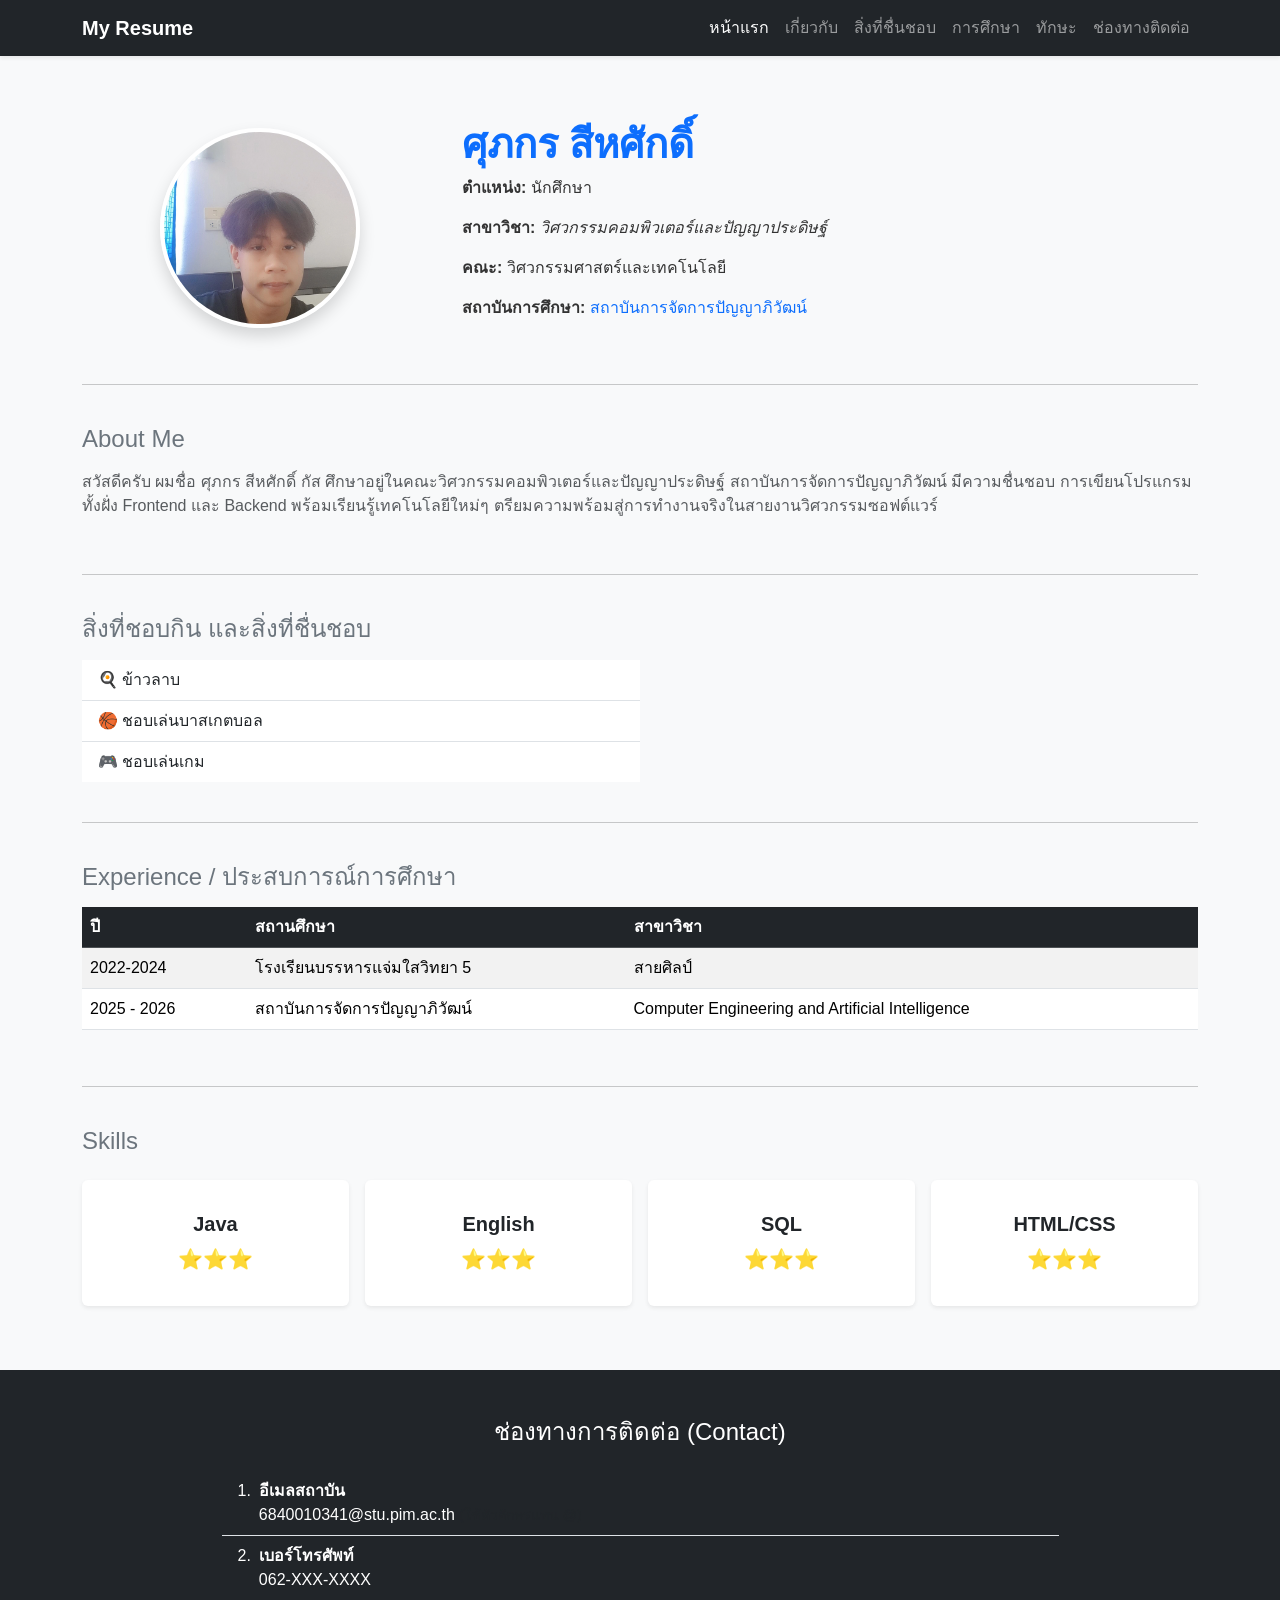
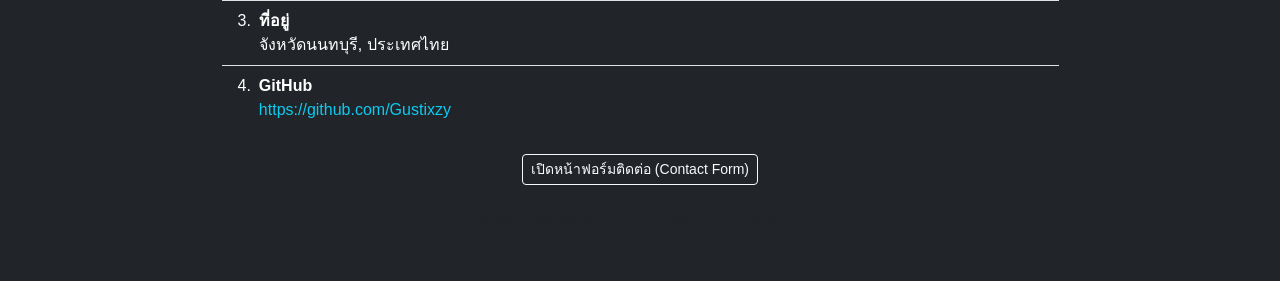
<file: index.html>
<!DOCTYPE html>
<html lang="th">
<head>
    <meta charset="UTF-8">
    <meta name="viewport" content="width=device-width, initial-scale=1.0">
    <title>Resume - ศุภกร สีหศักดิ์</title>
    
    <link href="https://cdn.jsdelivr.net/npm/bootstrap@5.3.0/dist/css/bootstrap.min.css" rel="stylesheet">
    
    <link rel="stylesheet" href="style.css">
</head>
<body data-bs-spy="scroll" data-bs-target="#navbar-example" data-bs-offset="70">

  
    <nav id="navbar-example" class="navbar navbar-expand-lg navbar-dark bg-dark fixed-top shadow-sm">
        <div class="container">
            <a class="navbar-brand fw-bold" href="#profile">My Resume</a>
            <button class="navbar-toggler" type="button" data-bs-toggle="collapse" data-bs-target="#navbarNav" aria-controls="navbarNav" aria-expanded="false" aria-label="Toggle navigation">
                <span class="navbar-toggler-icon"></span>
            </button>
            <div class="collapse navbar-collapse justify-content-end" id="navbarNav">
                <ul class="navbar-nav">
                    <li class="nav-item"><a class="nav-link" href="#profile">หน้าแรก</a></li>
                    <li class="nav-item"><a class="nav-link" href="#about">เกี่ยวกับ</a></li>
                    <li class="nav-item"><a class="nav-link" href="#likes">สิ่งที่ชื่นชอบ</a></li>
                    <li class="nav-item"><a class="nav-link" href="#education">การศึกษา</a></li>
                    <li class="nav-item"><a class="nav-link" href="#skills">ทักษะ</a></li>
                    <li class="nav-item"><a class="nav-link" href="#contact">ช่องทางติดต่อ</a></li>
                </ul>
            </div>
        </div>
    </nav>

    <main class="container my-5 pt-5">
        
       
        <section id="profile" class="row align-items-center py-4">
            <div class="col-md-4 text-center mb-4 mb-md-0">
               
                <img src="Gus.jpg" alt="รูปโปรไฟล์" class="img-fluid rounded-circle profile-img shadow">
            </div>
            <div class="col-md-8">
               
                <h1 class="fw-bold text-primary">ศุภกร สีหศักดิ์</h1>
                <p><strong>ตำแหน่ง:</strong> นักศึกษา </p>
              
                <p><strong>สาขาวิชา:</strong> <em>วิศวกรรมคอมพิวเตอร์และปัญญาประดิษฐ์</em></p>
             
                <p><strong>คณะ:</strong> วิศวกรรมศาสตร์และเทคโนโลยี</p>
                
                <p><strong>สถาบันการศึกษา:</strong> <a href="http://pim.ac.th" target="_blank" class="text-decoration-none">สถาบันการจัดการปัญญาภิวัฒน์</a></p>
            </div>
        </section>

        <hr class="my-4">

     
        <section id="about" class="py-3">
            <h2 class="h4 text-secondary mb-3">About Me</h2>
         
            <p class="lead fs-6 text-muted">
                สวัสดีครับ ผมชื่อ ศุภกร สีหศักดิ์ กัส ศึกษาอยู่ในคณะวิศวกรรมคอมพิวเตอร์และปัญญาประดิษฐ์ สถาบันการจัดการปัญญาภิวัฒน์ มีความชื่นชอบ การเขียนโปรแกรมทั้งฝั่ง Frontend และ Backend พร้อมเรียนรู้เทคโนโลยีใหม่ๆ ตรียมความพร้อมสู่การทำงานจริงในสายงานวิศวกรรมซอฟต์แวร์
            </p>
        </section>

        <hr class="my-4">

        
        <section id="likes" class="py-3">
            <h2 class="h4 text-secondary mb-3">สิ่งที่ชอบกิน และสิ่งที่ชื่นชอบ</h2>
            <ul class="list-group list-group-flush w-50">
                <li class="list-group-item">🍳 ข้าวลาบ </li>
                <li class="list-group-item">🏀 ชอบเล่นบาสเกตบอล</li>
                <li class="list-group-item">🎮 ชอบเล่นเกม </li>
            </ul>
        </section>

        <hr class="my-4">

        
        <section id="education" class="py-3">
            <h2 class="h4 text-secondary mb-3">Experience / ประสบการณ์การศึกษา</h2>
            <div class="table-responsive">
                <table class="table table-striped table-hover align-middle">
                    <thead class="table-dark">
                        <tr>
                            <th>ปี</th>
                            <th>สถานศึกษา</th>
                            <th>สาขาวิชา</th>
                        </tr>
                    </thead>
                    <tbody>
                        <tr>
                            <td>2022-2024</td>
                            <td>โรงเรียนบรรหารแจ่มใสวิทยา 5</td>
                            <td>สายศิลป์</td>
                        </tr>
                        <tr>
                            <td>2025 - 2026</td>
                            <td>สถาบันการจัดการปัญญาภิวัฒน์</td>
                            <td>Computer Engineering and Artificial Intelligence</td>
                        </tr>
                    </tbody>
                </table>
            </div>
        </section>

        <hr class="my-4">

      
        <section id="skills" class="py-3">
            <h2 class="h4 text-secondary mb-4">Skills</h2>
            <div class="row g-3">
                
                <div class="col-12 col-sm-6 col-lg-3">
                    <div class="card h-100 shadow-sm border-0 text-center p-3">
                        <div class="card-body">
                            <h5 class="card-title fw-bold">Java</h5>
                            <p class="card-text text-warning fs-5">⭐⭐⭐</p>
                        </div>
                    </div>
                </div>
               
                <div class="col-12 col-sm-6 col-lg-3">
                    <div class="card h-100 shadow-sm border-0 text-center p-3">
                        <div class="card-body">
                            <h5 class="card-title fw-bold">English</h5>
                            <p class="card-text text-warning fs-5">⭐⭐⭐</p>
                        </div>
                    </div>
                </div>
              
                <div class="col-12 col-sm-6 col-lg-3">
                    <div class="card h-100 shadow-sm border-0 text-center p-3">
                        <div class="card-body">
                            <h5 class="card-title fw-bold">SQL</h5>
                            <p class="card-text text-warning fs-5">⭐⭐⭐</p>
                        </div>
                    </div>
                </div>
               
                <div class="col-12 col-sm-6 col-lg-3">
                    <div class="card h-100 shadow-sm border-0 text-center p-3">
                        <div class="card-body">
                            <h5 class="card-title fw-bold">HTML/CSS</h5>
                            <p class="card-text text-warning fs-5">⭐⭐⭐</p>
                        </div>
                    </div>
                </div>
            </div>
        </section>

    </main>

   
    <footer id="contact" class="bg-dark text-white mt-5 py-5">
        <div class="container">
            <h2 class="h4 mb-4 text-center">ช่องทางการติดต่อ (Contact)</h2>
            
            <ol class="list-group list-group-numbered list-group-flush w-75 mx-auto mb-4">
                <li class="list-group-item bg-dark text-white d-flex justify-content-between align-items-start">
                    <div class="ms-2 me-auto">
                        <div class="fw-bold">อีเมลสถาบัน</div>
                   
                        6840010341@stu.pim.ac.th <small class="text-muted">(ใช้ตัวอักษรแทน @)</small>
                    </div>
                </li>
                <li class="list-group-item bg-dark text-white d-flex justify-content-between align-items-start">
                    <div class="ms-2 me-auto">
                        <div class="fw-bold">เบอร์โทรศัพท์</div>
                        
                        062-XXX-XXXX
                    </div>
                </li>
                <li class="list-group-item bg-dark text-white d-flex justify-content-between align-items-start">
                    <div class="ms-2 me-auto">
                        <div class="fw-bold">ที่อยู่</div>
                       
                        จังหวัดนนทบุรี, ประเทศไทย
                    </div>
                </li>
                <li class="list-group-item bg-dark text-white d-flex justify-content-between align-items-start">
                    <div class="ms-2 me-auto">
                        <div class="fw-bold">GitHub</div>
                        <a href="https://github.com/Gustixzy" target="_blank" class="text-info text-decoration-none">https://github.com/Gustixzy</a>
                    </div>
                </li>
            </ol>
            <div class="text-center">
                <a href="contact.html" class="btn btn-outline-light btn-sm">เปิดหน้าฟอร์มติดต่อ (Contact Form)</a>
            </div>
            <p class="text-center text-muted mt-4 mb-0">© 2026 Woraprat Tessana. All rights reserved.</p>
        </div>
    </footer>

     
    <script src="https://cdn.jsdelivr.net/npm/bootstrap@5.3.0/dist/js/bootstrap.bundle.min.js"></script>
</body>
</html>
</file>
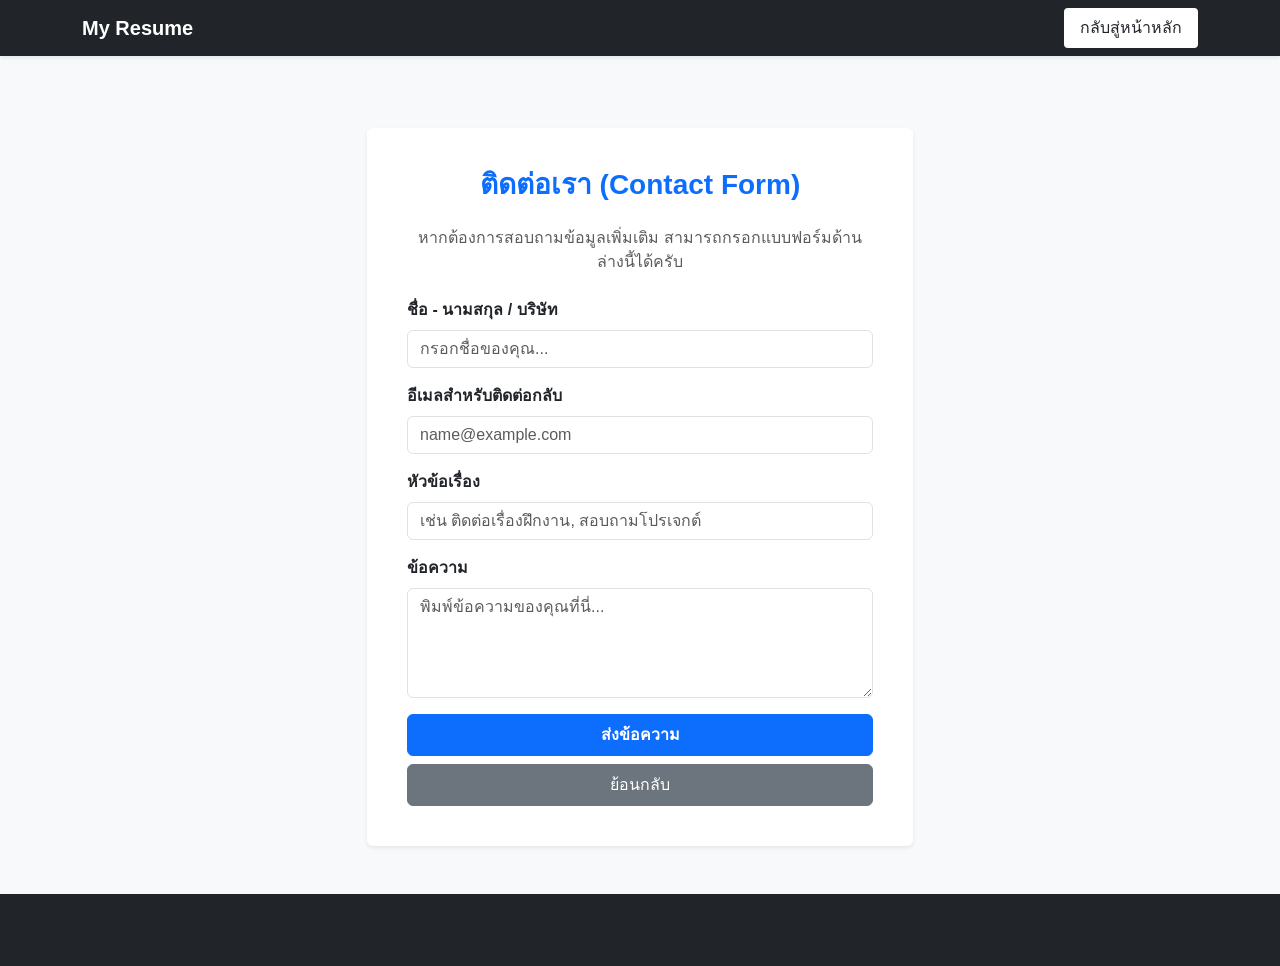
<file: contact.html>
<!DOCTYPE html>
<html lang="th">
<head>
    <meta charset="UTF-8">
    <meta name="viewport" content="width=device-width, initial-scale=1.0">
    <title>Contact Form - ศุภกร สีหศักดิ์</title>
    <!-- โหลด Bootstrap CSS -->
    <link href="https://cdn.jsdelivr.net/npm/bootstrap@5.3.0/dist/css/bootstrap.min.css" rel="stylesheet">
    <!-- ไฟล์ CSS เพิ่มเติม (ใช้ร่วมกับเรซูเม่หลักได้) -->
    <link rel="stylesheet" href="style.css">
</head>
<body class="bg-light">

    <!-- Navbar สำหรับกดกลับหน้าหลัก -->
    <nav class="navbar navbar-expand-lg navbar-dark bg-dark shadow-sm">
        <div class="container">
            <a class="navbar-brand fw-bold" href="index.html">My Resume</a>
            <div class="navbar-nav ms-auto">
                <a class="nav-link btn btn-outline-light btn-sm px-3 text-dark bg-white" href="index.html">กลับสู่หน้าหลัก</a>
            </div>
        </div>
    </nav>

    <!-- Main Container สำหรับ Contact Form -->
    <main class="container my-5 pt-4">
        <div class="row justify-content-center">
            <div class="col-md-8 col-lg-6">
                <div class="card shadow-sm border-0 p-4">
                    <div class="card-body">
                        <h2 class="h3 fw-bold text-center mb-4 text-primary">ติดต่อเรา (Contact Form)</h2>
                        <p class="text-muted text-center mb-4">
                            หากต้องการสอบถามข้อมูลเพิ่มเติม สามารถกรอกแบบฟอร์มด้านล่างนี้ได้ครับ
                        </p>

                        <!-- ฟอร์มติดต่อ -->
                        <form action="#" method="POST">
                            <!-- ชื่อผู้ติดต่อ -->
                            <div class="mb-3">
                                <label for="name" class="form-label fw-semibold">ชื่อ - นามสกุล / บริษัท</label>
                                <input type="text" class="form-control" id="name" placeholder="กรอกชื่อของคุณ..." required>
                            </div>

                            <!-- อีเมล -->
                            <div class="mb-3">
                                <label for="email" class="form-label fw-semibold">อีเมลสำหรับติดต่อกลับ</label>
                                <input type="email" class="form-control" id="email" placeholder="name@example.com" required>
                            </div>

                            <!-- หัวข้อ / เรื่องที่ติดต่อ -->
                            <div class="mb-3">
                                <label for="subject" class="form-label fw-semibold">หัวข้อเรื่อง</label>
                                <input type="text" class="form-control" id="subject" placeholder="เช่น ติดต่อเรื่องฝึกงาน, สอบถามโปรเจกต์" required>
                            </div>

                            <!-- ข้อความ -->
                            <div class="mb-3">
                                <label for="message" class="form-label fw-semibold">ข้อความ</label>
                                <textarea class="form-control" id="message" rows="4" placeholder="พิมพ์ข้อความของคุณที่นี่..." required></textarea>
                            </div>

                            <!-- ปุ่มส่งข้อมูล -->
                            <div class="d-grid gap-2">
                                <button type="submit" class="btn btn-primary fw-bold py-2">ส่งข้อความ</button>
                                <a href="index.html" class="btn btn-secondary py-2">ย้อนกลับ</a>
                            </div>
                        </form>
                    </div>
                </div>
            </div>
        </div>
    </main>

    <!-- Footer -->
    <footer class="bg-dark text-white text-center py-4 mt-5">
        <div class="container">
            <p class="mb-0 text-muted">© 2026 Suphakorn Seehasak. All rights reserved.</p>
        </div>
    </footer>

    <!-- Bootstrap JS Bundle -->
    <script src="https://cdn.jsdelivr.net/npm/bootstrap@5.3.0/dist/js/bootstrap.bundle.min.js"></script>
</body>
</html>
</file>
<file: style.css>
body {
    font-family: 'Segoe UI', Tahoma, Geneva, Verdana, sans-serif;
    background-color: #f8f9fa;
    color: #333;
}


.profile-img {
    width: 200px;
    height: 200px;
    object-fit: cover;
    border: 4px solid #fff;
}


section {
    padding-top: 20px;
}


.card {
    transition: transform 0.2s ease, box-shadow 0.2s ease;
}

.card:hover {
    transform: translateY(-5px);
    box-shadow: 0 .5rem 1rem rgba(0,0,0,.15)!important;
}
</file>
